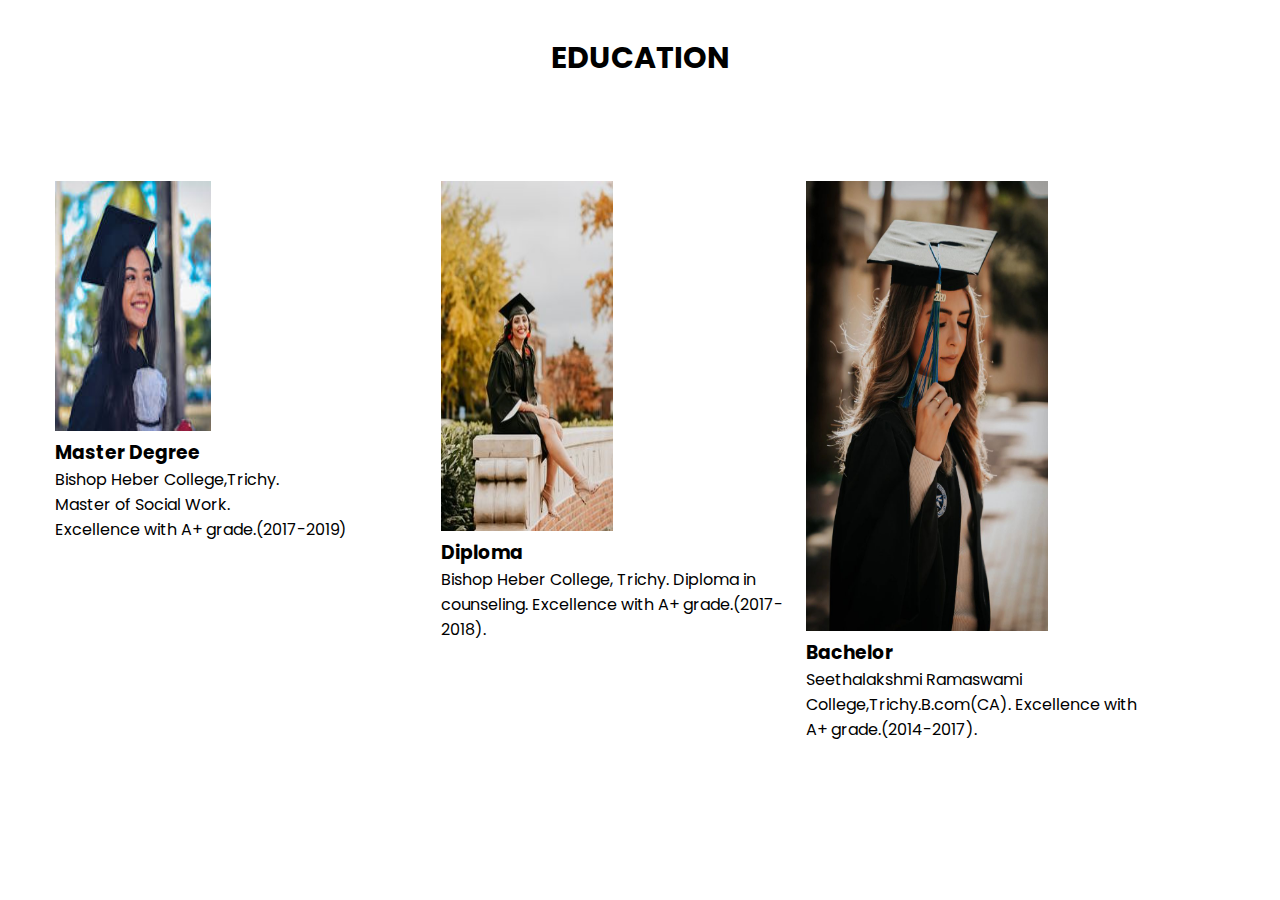
<file: About.html>
<!DOCTYPE html>
<html lang="en">
<head>
    <meta charset="UTF-8">
    <meta name="viewport" content="width=device-width, initial-scale=1.0">
     <link rel="stylesheet" href="style.css">
    <title>About</title>
</head>
<body>
         <h2 class="heading">EDUCATION</h2>
            <!-- card for education -->
            <!-- masters -->
            <div class="education">
                <div class="block1">
                  <img class="edu-img1" src="images/img40.jpeg" alt="masters icon">
                  <h3 class="edu">Master Degree</h3>
                  <p>Bishop Heber College,Trichy.<br>
                   Master of Social Work.<br>
                   Excellence with A+ grade.(2017-2019)</p>
                  </div>
                
            <!-- diploma -->
            <div class="block2">
                <img class="edu-img2" src="images/img43.jpg" alt="diploma icon">
                <h3 class="edu">Diploma</h3>
                <p>Bishop Heber College, Trichy. Diploma in counseling.
                    Excellence with A+ grade.(2017-2018).</p>
                </div>

            <!-- bachelor -->
            <div class="block3">
                <img class="edu-img3" src="images/img44.jpg" alt="diploma icon">
                <h3 class="edu">Bachelor</h3>
                <p>Seethalakshmi Ramaswami College,Trichy.B.com(CA).
                    Excellence with A+ grade.(2014-2017).</p>
                </div>
        </div>  

   
    
</body>
</html>
</file>
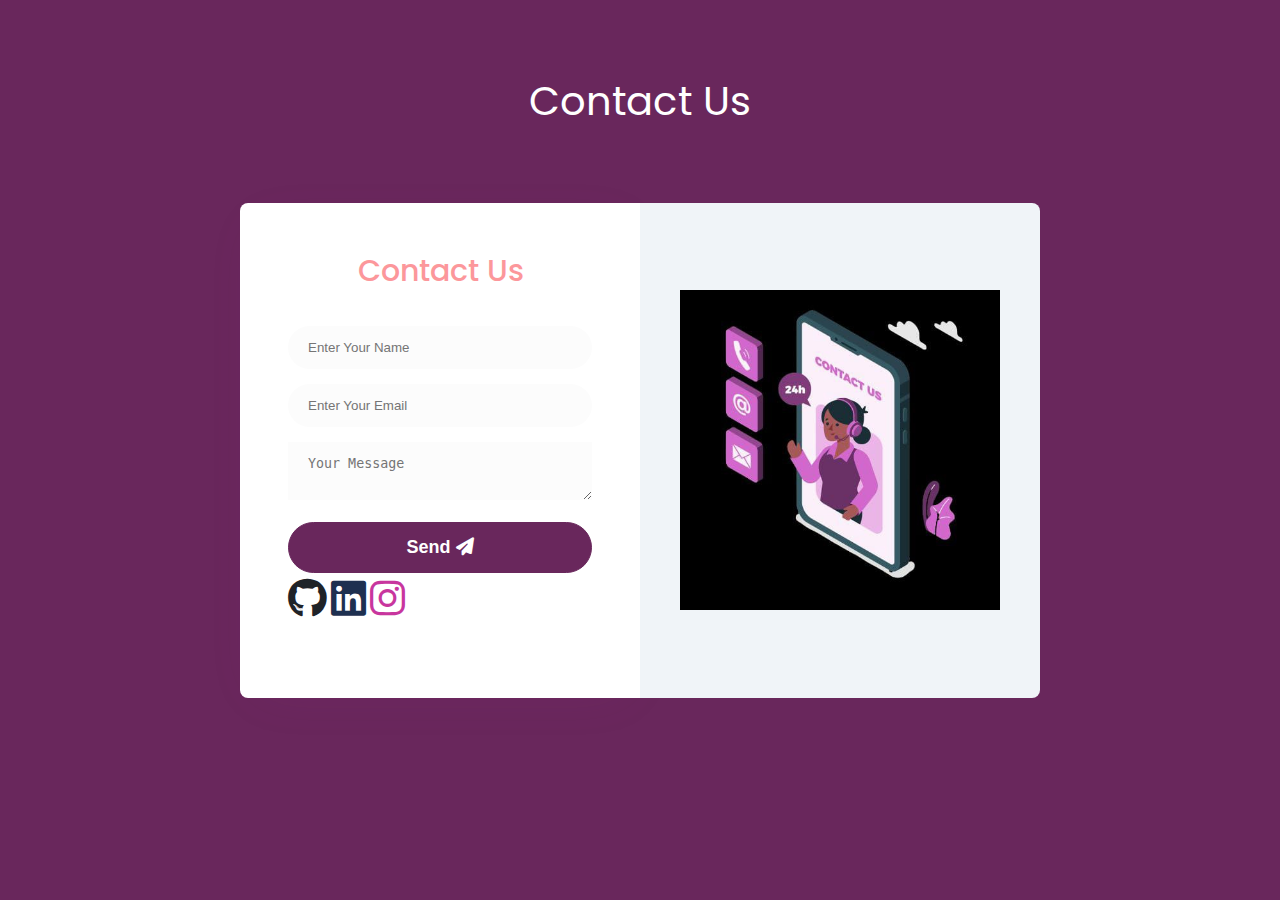
<file: contact.html>
<!DOCTYPE html>
 <html lang="en"> 
    <head>
         <meta charset="UTF-8"> <meta name="viewport" content="width=device-width, initial-scale=1.0"> 
         <title>Contact Us Form in Html Css</title>
         <link rel="stylesheet" href="style.css"> 
         <link rel="stylesheet" href="https://cdnjs.cloudflare.com/ajax/libs/font-awesome/6.5.1/css/all.min.css">
        </head>
           <body> 
        <div class="contact-form"> 
            <h1>Contact Us</h1> 
            <div class="container"> 
                <div class="main"> 
                    <div class="content"> 
                        <h2>Contact Us</h2> 
                        <form action="#" method="post"> 
                            <input type="text" name="name" placeholder="Enter Your Name">
                             <input type="email" name="name" placeholder="Enter Your Email"> <textarea name="message" placeholder="Your Message"></textarea> <button type="submit" class="btn">Send <i class="fas fa-paper-plane"></i></button> 
                             <!-- github -->
                             <a href="https://github.com/priyaselvakumar97"><i class="fa-brands fa-github" style="font-size: 40px;color: #1F2328; margin-top: 5px;"></i></a>
                            <!-- linkedin -->
                            <a href="https://www.linkedin.com/in/thanapriya-s-a85654266"><i class="fa-brands fa-linkedin" style="font-size: 40px;color: #1E3050; margin-top: 5px;"></i></a>
                            <!-- instagram -->
                            <a href="https://www.instagram.com/priyography19?igsh=azJmbnpvbzNidGl6"><i class="fa-brands fa-instagram"style="font-size: 40px;color:#C8369E; margin-top: 5px;"></i></a>

                            </form> 
                            </div> 
                            <div class="form-img"> <img src="images/imh1.jpg" alt=""> 
            </div> 
    </div> 
</div>
 </div>
</file>
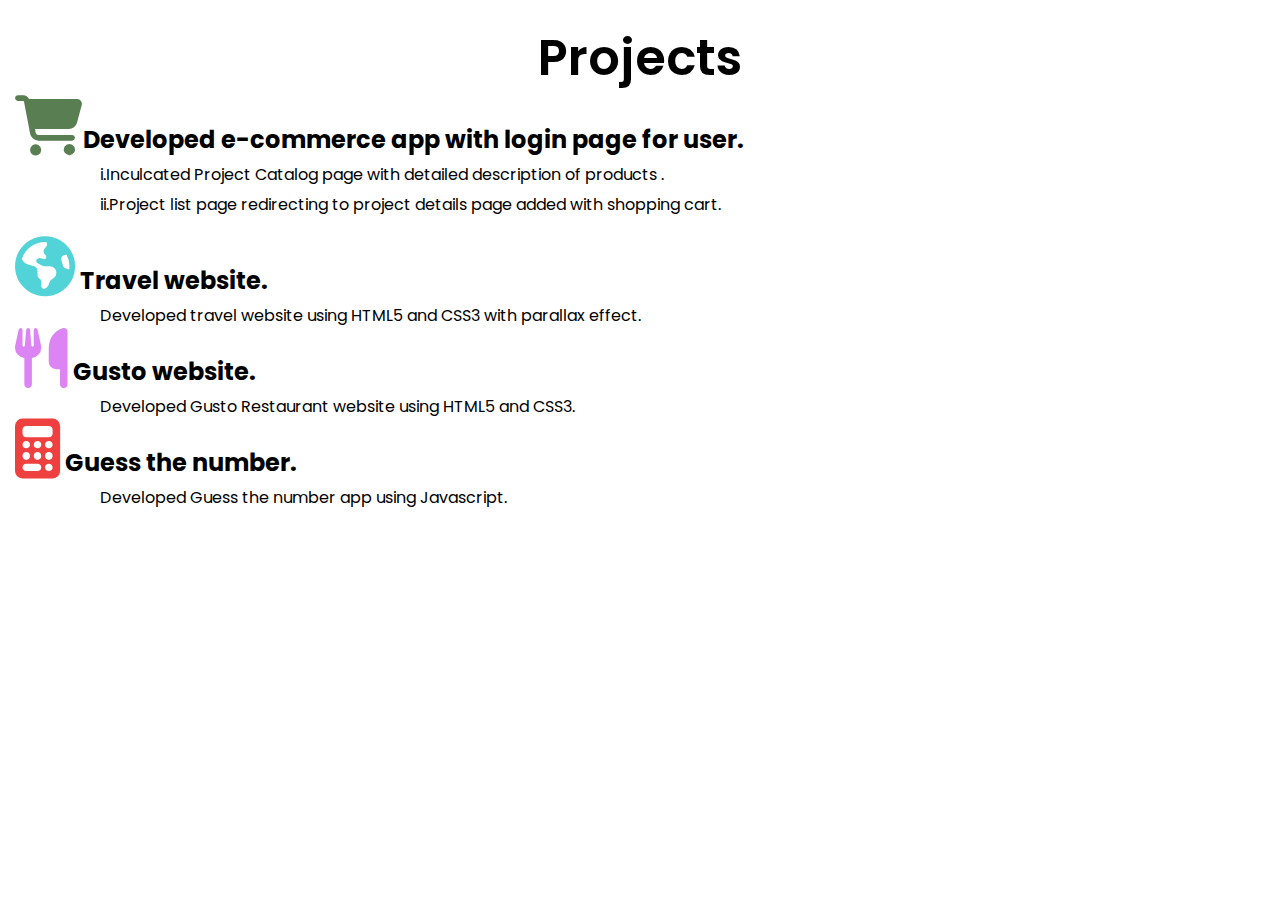
<file: project.html>
<!DOCTYPE html>
<html lang="en">
<head>
    <meta charset="UTF-8">
    <meta name="viewport" content="width=device-width, initial-scale=1.0">
    <title>Project</title>
    <link rel="stylesheet" href="style.css">
    <link rel="stylesheet" href="https://cdnjs.cloudflare.com/ajax/libs/font-awesome/6.5.1/css/all.min.css">
</head>
<body>
   
    <div class="project">
        <!-- project1 e-commerce-->
        <div class="project-det">
            <h1 class="header">Projects</h1>
            <!-- project 1 -->
        <div class="project1">
          <h2 class="topic"> <i class="fa-solid fa-cart-shopping" style="font-size: 60px;color:#597E52;"></i>Developed e-commerce app with login page for user.</h2>
          <p class="details">i.Inculcated Project Catalog page with detailed description of products .</p>
          <p class="details">ii.Project list page redirecting to project details page added with shopping cart.</p>
        </div>

        <!-- project2 parallax -->
        
        <div class="project2">
            <h2 class="topic"> <i class="fa-solid fa-earth-americas" style="font-size: 60px;color: #52D3D8;margin-top: 20px;"></i> Travel website.</h2>
            <p class="details">Developed travel website using HTML5 and CSS3 with parallax effect.</p>
        </div>

        <!-- project3 gusto -->
        <div class="project3">
            <h2 class="topic"><i class="fa-solid fa-utensils" style="font-size: 60px;color:#dc84f3;"></i> Gusto website.</h2>
            <p class="details">Developed Gusto  Restaurant website using HTML5 and CSS3.</p>
        </div>
        <!-- project 4 guess the number -->
        <div class="project4">
            <h2 class="topic"><i class="fa-solid fa-calculator" style="font-size: 60px;color: #EF4040;"></i> Guess the number.</h2>
            <p class="details"> Developed Guess the number app using  Javascript.</p>
        </div>
    </div>
</body>
</html>
</file>
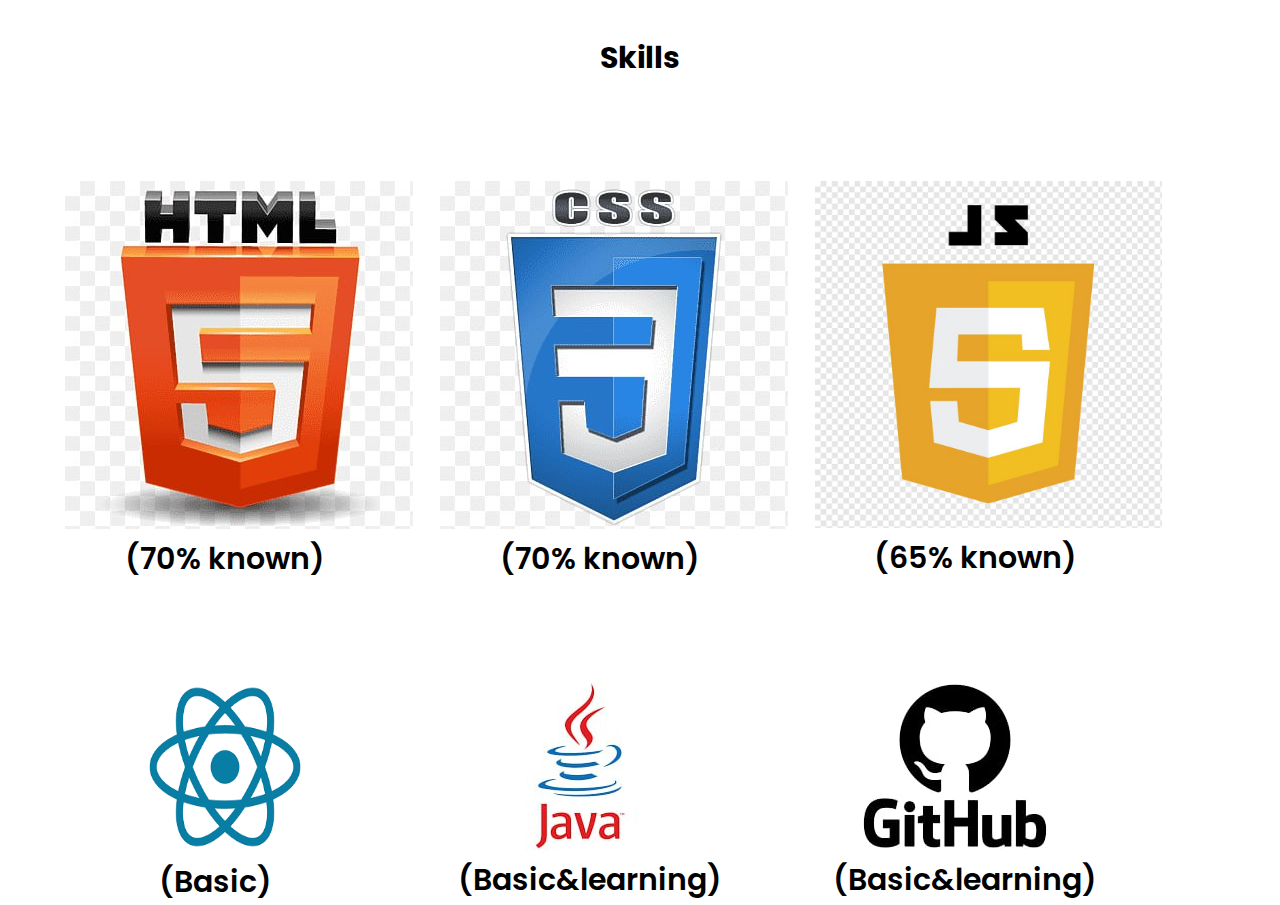
<file: skills.html>
<!DOCTYPE html>
<html lang="en">
<head>
    <meta charset="UTF-8">
    <meta name="viewport" content="width=device-width, initial-scale=1.0">
    <title>Skills</title>
    <link rel="stylesheet" href="style.css">
</head>
<body>
    <h2 class="heading">Skills</h2>
    <!-- skills -->
    <div class="skills">
        <!-- skill1 -->
        <div class="skill1">
          <img class="html" src="images/img5.jpg">
          <p class="name">(70%  known)</p>
          </div>
        <!-- skill2 -->
          <div class="skill2">
            <img class="css" src="images/img6.jpg">
            <p class="name"> (70%  known)</p>
            </div>
        <!-- skill3 -->
         <div class="skill3">
            <img class="js" src="images/img7.jpg">
            <p class="name">(65% known)</p>
            </div>
        </div>
        <!-- skill4 -->
        <div class="skills">
            <div class="skill4">
             <img class="React" src="images/img13.png">
            <p class="name">(Basic)</p>
          </div>
        <!-- skill5 -->
           <div class="skill5">
           <img class="Java" src="images/img8.1.jpg">
          <p class="name">(Basic&learning)</p>
        </div> 
        <!-- skill6 -->
        <div class="skill6">
          <img class="Git" src="images/img9.jpg">
         <p class="name">(Basic&learning)</p>
       </div>
 </div>
        


 












</body>
</html>
</file>
<file: style.css>
@import url("https://fonts.googleapis.com/css2?family=Poppins:wght@400;600;700&display=swap");

:root {
  --primary-color: #a855f7;
  --primary-color-dark: #9333ea;
  --secondary-color: #ca8a04;
  --text-dark: #1f2937;
  --text-light: #6b7280;
  --extra-light: #faf5ff;
  --max-width: 1200px;
}

* {
  padding: 0;
  margin: 0;
  box-sizing: border-box;
}

a {
  text-decoration: none;
}

body {
  font-family: "Poppins", sans-serif;
}

nav {
  width: 100%;
  position: fixed;
  top: 0;
  left: 0;
  background-color: #ffffff;
  z-index: 99;
}

.nav__content {
  max-width: var(--max-width);
  margin: auto;
  padding: 1.5rem 1rem;
  display: flex;
  align-items: center;
  justify-content: space-between;
}

nav .logo a {
  font-size: 1.5rem;
  font-weight: 600;
  color: var(--primary-color);
  transition: 0.3s;
}
nav .logo a:hover {
  color: var(--primary-color-dark);
}

nav .checkbox {
  display: none;
}

nav input {
  display: none;
}
nav .checkbox i {
  font-size: 2rem;
  color: var(--primary-color);
  cursor: pointer;
}

ul {
  display: flex;
  align-items: center;
  gap: 1rem;
  list-style: none;
  transition: left 0.3s;
}

ul li a {
  padding: 0.5rem 1rem;
  border: 2px solid transparent;
  text-decoration: none;
  font-weight: 600;
  color: var(--text-dark);
  transition: 0.3s;
}

ul li a:hover {
  border-top-color: var(--secondary-color);
  border-bottom-color: var(--secondary-color);
  color: var(--secondary-color);
}

.section {
  background-color: var(--extra-light);
}

.section__container {
  min-height: 100vh;
  max-width: var(--max-width);
  margin: auto;
  padding: 1rem;
  display: grid;
  grid-template-columns: repeat(2, 1fr);
  gap: 4rem;
}

.content {
  display: flex;
  flex-direction: column;
  justify-content: center;
}

.subtitle {
  letter-spacing: 2px;
  color: var(--text-light);
  font-weight: 600;
  margin-bottom: 0.5rem;
}

.title {
  font-size: 2.5rem;
  font-weight: 400;
  line-height: 3rem;
  color: var(--text-dark);
  margin-bottom: 1rem;
}

.title span {
  font-weight: 600;
}

.description {
  line-height: 1.5rem;
  color: var(--text-light);
  margin-bottom: 2rem;
}

.action__btns {
  display: flex;
  gap: 1rem;
}

.action__btns button {
  font-size: 1rem;
  font-weight: 600;
  letter-spacing: 2px;
  padding: 1rem 2rem;
  outline: none;
  border: 2px solid var(--primary-color);
  border-radius: 10px;
  transition: 0.3s;
  cursor: pointer;
}

.hire__me {
  background-color: var(--primary-color);
  color: #ffffff;
}

.hire__me:hover {
  background-color: var(--primary-color-dark);
}

.portfolio {
  color: var(--primary-color);
}

.portfolio:hover {
  background-color: var(--primary-color-dark);
  color: #ffffff;
}

.image {
  display: grid;
  place-items: center;
}

.image img {
  width: min(25rem, 90%);
  border-radius: 100%;
}

@media (width < 750px) {
  nav .checkbox {
    display: block;
  }

  ul {
    position: absolute;
    width: 100%;
    height: calc(100vh - 85px);
    left: -100%;
    top: 85px;
    background-color: var(--extra-light);
    flex-direction: column;
    justify-content: center;
    gap: 3rem;
  }

  nav #check:checked ~ ul {
    left: 0;
  }

  ul li a {
    font-size: 1.25rem;
  }

  .section__container {
    padding: 10rem 1rem 5rem 1rem;
    text-align: center;
    grid-template-columns: repeat(1, 1fr);
  }

  .image {
    grid-area: 1/1/2/2;
  }

  .action__btns {
    margin: auto;
  }
}
.heading{
  text-align: center;
  margin-top: 35px;
  font-size: 30px;
}
/* about page */
body{
  animation-name: changecolor;
   animation-duration: 7s;
}
.education{
 width: 100%;
 float: left;
 margin-top: 100px;
 
} 
@keyframes changecolor{
  from{background: #FC979B}
  to{background:white}
}
.block1{
  width: 27%;
  float: left;
  margin-left: 55px;

}
.block2{
  width: 27%;
  float: left;
  margin-left: 40px;
}
.block3{
  width: 27%;
  float: left;
  margin-left: 20px;
}



/* skill page */
.skills{
 width: 100%;
 float: left;
 margin-top: 100px;
 
}
.skill1{
  width: 25%;
  float: left;
  margin-left: 65px;

}
.skill2{
  width: 25%;
  float: left;
  margin-left: 55px;
}
.skill3{
  width: 25%;
  float: left;
  margin-left: 55px;
}
.js{
  height: 347px;
}
.name{
  text-align: center;
  font-size: 30px;
  font-weight: 600;
}
.skill4{
  width: 25%;
  float: left;
  margin-left: 55px;
}
.skill5{
  width: 25%;
  float: left;
  margin-left: 55px;
}
.skill6{
  width: 25%;
  float: left;
  margin-left: 55px;
}
.React{
  width: 50%;
  height: 170px;
  margin-left: 90px;
}
.project-det{
  margin-top: 20px;
}
.header{
  text-align: center;
  font-size: 50px;
  font-weight: 600;
}
.details{
  margin-left: 100px;
  margin-top: 5px;
}
.topic{
  margin-left: 15px;
}
/* contact page */

/* About */
.edu-img1{
  width: 45%;
  height: 250px;
}
.edu-img2{
  width: 50%;
  height: 350px;
}
.edu-img3{
  width: 70%;
  height: 450px;
}


/* contact css */

 .contact-form{ position: relative; 
  min-height: 100vh; z-index: 0; 
  background: #69275c; padding: 30px;
   justify-content: center; 
   display: grid; 
   grid-template-rows: 1fr auto 1fr;
   align-items: center; } 



 .container{ max-width: 800px; 
  margin-top: 0 auto; } 
  
  .contact-form h1{
     text-align: center; 
    font-size: 2.5rem; 
    font-weight: 400; 
    color: #fff; 
    font-family: 'poppins'; }
    
    
    .contact-form h2{ 
      line-height: 40px;
       margin-bottom: 5px; 
       font-size: 30px;
        font-weight: 500; 
        color: #FC979B; 
        text-align: center; } 
        
      .contact-form .main{ 
        position: relative; 
        display: flex;
         margin: 30px 0; } 
         
      .content{ 
        flex-basis: 50%; 
        padding: 3em 3em; 
        background: #fff;
         box-shadow: 2px 9px 49px -17px rgba(156, 39, 148, 0.1); border-top-left-radius: 8px;
          border-bottom-left-radius: 8px; } 
      .form-img{ 
        flex-basis: 50%;
         background: #f0f4f8;
          background-size: cover; 
          padding: 40px; 
          border-top-right-radius: 8px; 
          border-bottom-right-radius: 8px; 
          align-items: center; 
          display: grid; } 
          
      .form-img img{ 
        max-width: 100%; } 
        
      .btn, button, input{ 
        border-radius: 35px; } 
        
      .btn:hover, button:hover{ 
        color: #97359c;
         transition: 0.5s ease; }
         
      .contact-form form{ 
        margin: 30px 0; } 
        
        .contact-form input, textarea{ 
          outline: none; 
          margin-bottom: 15px; 
          font-stretch: 16px; 
          color: #999; 
          padding: 14px 20px; 
          width: 100%;
           display: inline-block; 
           box-sizing: border-box;
            border: none; 
            background: #fcfcfc; 
            transition: 0.3s ease; } 
            
            
        .contact-form input:focus{
           background: transparent; 
           border: 1px solid #69275c; }
           
           .contact-form button{ 
            font-size: 18px; 
            color: #fff; 
            width: 100%; 
            background: #69275c; 
            font-weight: 600; 
            transition: 0.3s ease;
             padding: 14px 15px; 
             border: 1px solid #69275c; } 
             
             @media(max-width:736px)
             { .contact-form .main{ flex-direction: column; } .contact-form form{ margin-top: 30px; margin-bottom: 10px; }
             
             .form-img{ border-radius: 0; 
              border-bottom-left-radius: 8px; border-bottom-right-radius: 8px; 
              order: 2; } 
              
              .content{ order: 1; border-top-left-radius: 8px; border-top-right-radius: 8px; } 
            }
</file>
